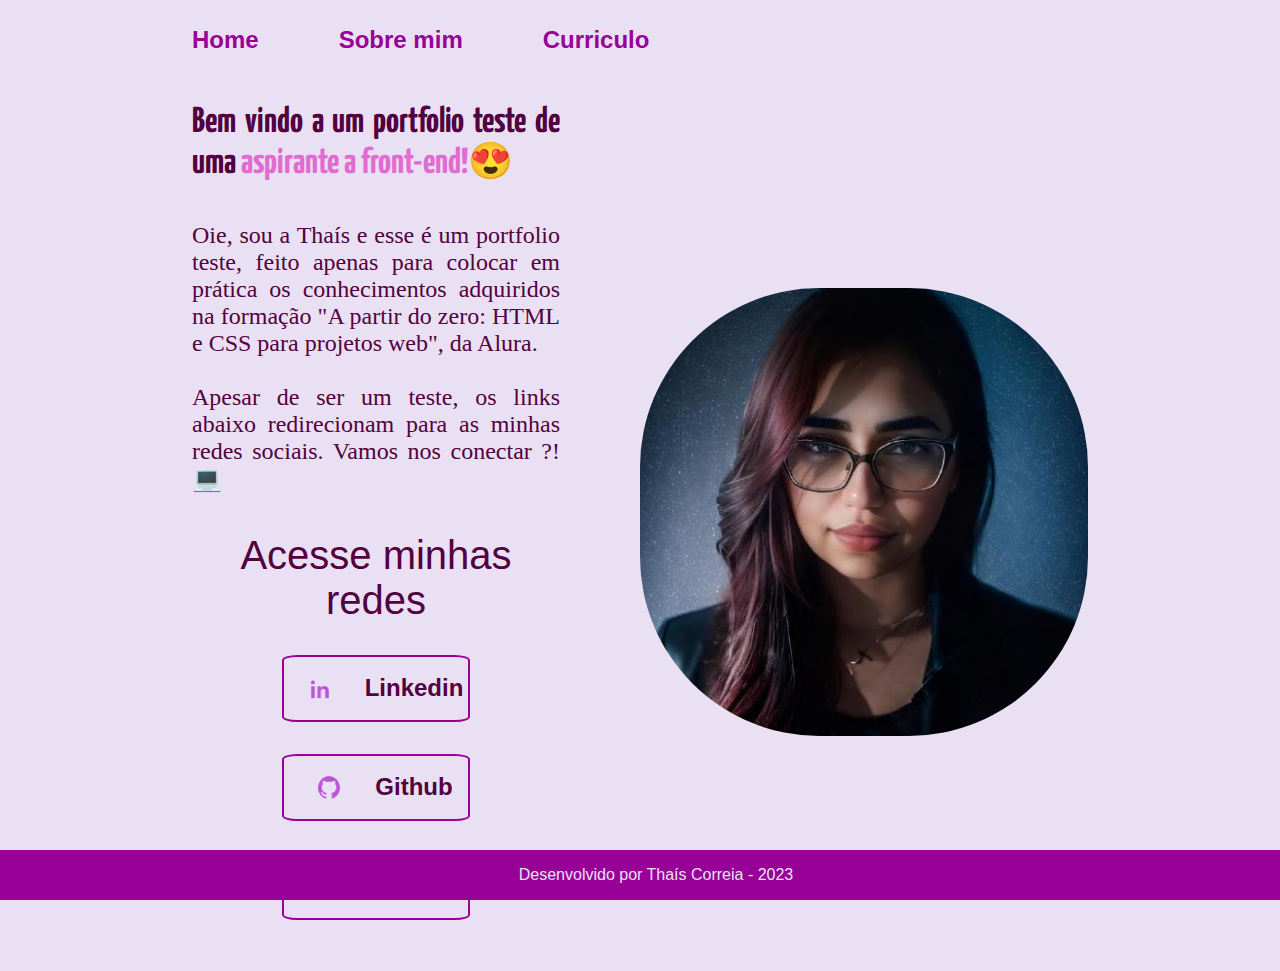
<file: index.html>
<!DOCTYPE html>
<html lang="pt-br">

<head>
  <meta charset="UTF-8" />
  <meta name="viewport" content="width=device-width, initial-initial-scale=1, maximum-scale=1" />
  <title>Portfolio</title>
  <link rel="stylesheet" href="./style/style.css" />
</head>

<body>
  <header class="cabecalho">
    <nav class="cabecalho_menu">
      <a class="cabecalho_menu_link" href="index.html">Home</a>
      <a class="cabecalho_menu_link" href="about.html">Sobre mim</a>
      <a class="cabecalho_menu_link" href="curriculo.html">Curriculo</a>
    </nav>
  </header>

  <main class="apresentacao">
    <section class="apresentacao_conteudo">
      <h1 class="apresentacao_conteudo_titulo">
        Bem vindo a um portfolio teste de uma
        <strong class="titulo-destaque">aspirante a front-end!😍</strong>
      </h1>
      <p class="apresentacao_conteudo_texto"> Oie, sou a Thaís e esse é um portfolio teste, feito apenas
        para colocar em prática os conhecimentos adquiridos na formação "A
        partir do zero: HTML e CSS para projetos web", da Alura.<br><br>
        Apesar de ser um teste, os links abaixo redirecionam para as minhas
        redes sociais. Vamos nos conectar ?! <a class="emojinotebook">💻</a>
      </p>

      <div class="apresentacao_links">
        <h2 class="apresentacao_links_subtitulo">Acesse minhas redes</h2>
        <a class="apresentacao_links_botoes" href="https://www.linkedin.com/in/thaisbcorreia/" target="_blank">
          <img class="logos" alt= "logotipo linkedin" src="./assets/linkedin.png" />
          Linkedin
        </a>
        <a class="apresentacao_links_botoes" href="https://github.com/ThataCorreia" target="_blank">
          <img class="logos" alt= "logotipo do github" src="./assets/github.png" />
          Github
        </a>
        <a class="apresentacao_links_botoes" href="https://www.instagram.com/thata_siaht/" target="_blank">
          <img class="logos" alt= "logotipo do instagram" src="./assets/instagram.png" />
          Instagram
        </a>
      </div>
    </section>
    <img class="fotoperfil" src="./assets/euia.JPEG"
      alt="foto de thais barbosa gerada por uma inteligencia artificial" />
  </main>
  <footer class="rodape">
    <p class="texto_rodape">Desenvolvido por Thaís Correia - 2023 </p>
  </footer>
</body>

</html>
</file>
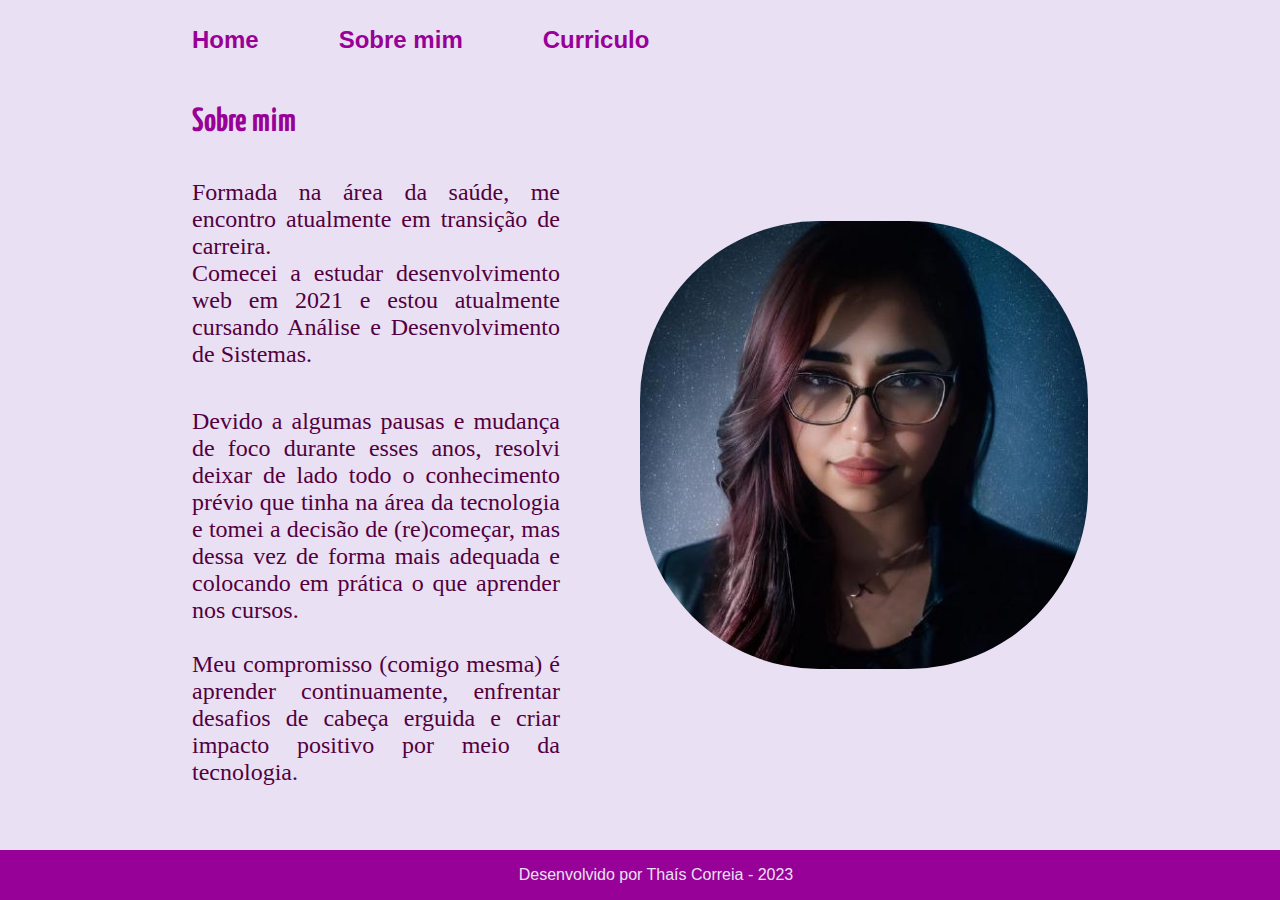
<file: about.html>
<!DOCTYPE html>
<html lang="pt-br">

<head>
  <meta charset="UTF-8" />
  <meta name="viewport" content="width=device-width, initial-initial-scale=1, maximum-scale=1" />
  <title>Sobre mim</title>
  <link rel="stylesheet" href="./style/style.css" />
</head>

<body>
  <header class="cabecalho">
    <nav class="cabecalho_menu">
      <a class="cabecalho_menu_link" href="index.html">Home</a>
      <a class="cabecalho_menu_link" href="about.html">Sobre mim</a>
      <a class="cabecalho_menu_link" href="curriculo.html">Curriculo</a>
    </nav>
  </header>

  <main class="apresentacao">
    <section class="apresentacao_conteudo">
      <h1 class="apresentacao_titulo_sobre">Sobre mim</h1>
      <p class="apresentacao_conteudo_texto">
        Formada na área da saúde, me encontro atualmente em transição de carreira.<br>Comecei a estudar desenvolvimento web em 2021 e estou atualmente cursando Análise e Desenvolvimento de
        Sistemas.
      </p>
      <p class="apresentacao_conteudo_texto">
        Devido a algumas pausas e mudança de foco durante esses anos, resolvi deixar de lado todo o conhecimento prévio que tinha na área da tecnologia e tomei a decisão de (re)começar, mas dessa vez de forma mais adequada e colocando em prática o que aprender nos cursos.<br><br>
        Meu compromisso (comigo mesma) é aprender continuamente, enfrentar desafios de cabeça
        erguida e criar impacto positivo por meio da
        tecnologia.
      </p>
    </section>
    <img class="fotoperfil" src="./assets/euia.JPEG"
      alt="foto de thais barbosa gerada por uma inteligencia artificial" />
  </main>

  <footer class="rodape">
    <p class="texto_rodape"> Desenvolvido por Thaís Correia - 2023 </p>
  </footer>
</body>

</html>
</file>
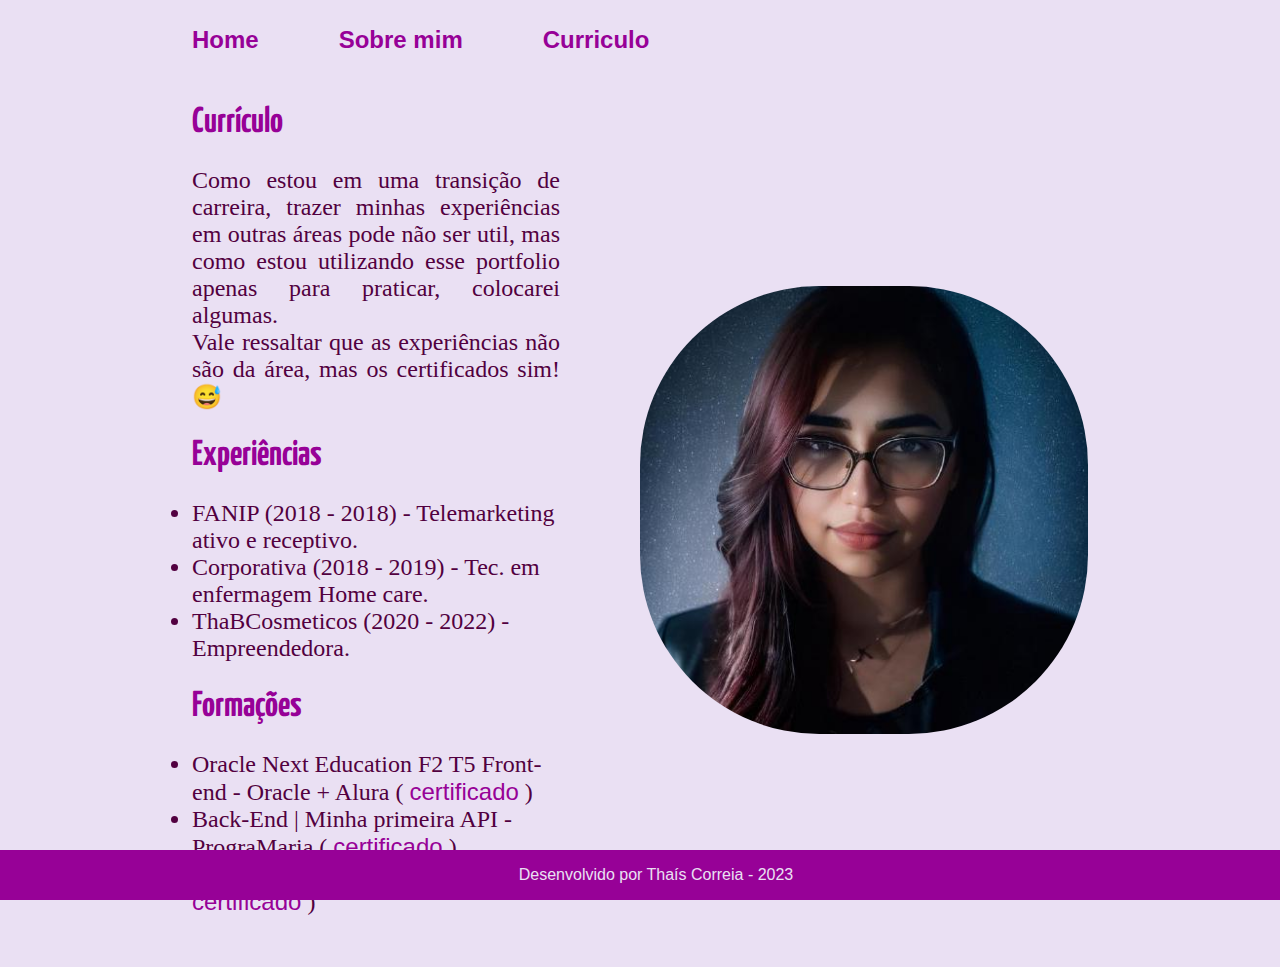
<file: curriculo.html>
<!DOCTYPE html>
<html lang="pt-br">

<head>
    <meta charset="UTF-8">
    <meta name="viewport" content="width=device-width, initial-initial-scale=1, maximum-scale=1" />
    <title>Curriculo</title>
    <link rel="stylesheet" href="./style/style.css">
</head>

<body>
    <header class="cabecalho">
        <nav class="cabecalho_menu">
            <a class="cabecalho_menu_link" href="index.html">Home</a>
            <a class="cabecalho_menu_link" href="about.html">Sobre mim</a>
            <a class="cabecalho_menu_link" href="curriculo.html">Curriculo</a>
        </nav>
    </header>



    <main class="apresentacao">
        <section class="apresentacao_curriculo">
            <h1 class="apresentacao_curriculo_curriculo">Currículo</h1>
            <p class="apresentacao_curriculo_texto">
                Como estou em uma transição de carreira, trazer minhas experiências em outras áreas pode não ser util,
                mas como estou utilizando esse portfolio apenas para praticar, colocarei algumas.<br>Vale ressaltar que
                as experiências não são da área, mas os certificados sim! 😅
            </p>

            <h2 class="apresentacao_experiencias">Experiências</h2>
            <div class="apresentacao_conteudo_texto">
            <ul class="apresentacao_experiencia_texto">
                <li> FANIP (2018 - 2018) - Telemarketing ativo e receptivo. </li>
                <li> Corporativa (2018 - 2019) - Tec. em enfermagem Home care. </li>
                <li> ThaBCosmeticos (2020 - 2022) - Empreendedora. </li>
            </ul>
        </div>

            <h2 class="apresentacao_estudos">Formações</h2>
            <div class="apresentacao_conteudo_texto">
                <ul class="apresentacao_estudo_texto">
                    <li>Oracle Next Education F2 T5 Front-end - Oracle + Alura ( <a class="certificado_link"
                            href="https://cursos.alura.com.br/program/certificate/a24b0959-ea14-4e65-89b3-fc3199e6c0f4"
                            target="_blank">certificado</a> )</li>
                    <li>Back-End | Minha primeira API - PrograMaria ( <a class="certificado_link"
                            href="https://euprogramo.thinkific.com/certificates/6thmvhxdgd"
                            target="_blank">certificado</a> )</li>
                    <li>React T5 - ONE - Oracle + Alura ( <a class="certificado_link"
                            href="https://cursos.alura.com.br/degree/certificate/1ba0a42e-5245-42fa-8926-8b3af921912f"
                            target="_blank">certificado</a> )</li>
                </ul>
            </div>
        </section>
        <img class="fotoperfil" src="./assets/euia.JPEG"
            alt="foto de thais barbosa gerada por uma inteligencia artificial" />
    </main>


    <footer class="rodape">
       <p class="texto_rodape"> Desenvolvido por Thaís Correia - 2023 </p>
    </footer>

</body>

</html>
</file>
<file: style/style.css>
@import url("https://fonts.googleapis.com/css2?family=Cormorant+Garamond:ital,wght@0,600;1,500&family=Libre+Franklin:ital,wght@0,300;0,600;1,300;1,500;1,600&family=Lobster+Two:wght@700&family=Yanone+Kaffeesatz:wght@300&display=swap");

:root {
  --cor-do-fundo: #EAE0F3;
  --cor-primaria:rgb(151, 1, 151);
  --cor-terciaria:#a674c4;
  --cor-secundaria: #e06cd1;
  --cor-quinaria: #520040;

  --fonte-titulos: "Franklin Gothic Medium", "Arial Narrow", Arial, sans-serif;
  --fonte-topicos: "Yanone Kaffeesatz", sans-serif;
  --fonte-textos: "Noto Serif", serif;
}

* {
  margin: 0;
  padding: 0;
 
}

body {
  box-sizing:border-box;
  height: 100vh;
  overflow-x: hidden;
  background-color:var(--cor-do-fundo);
  color: var(--cor-quinaria);
}

.cabecalho {
  padding: 2% 0 0 15%;
}

.cabecalho_menu {
  display: flex;
  gap: 80px;
}

.cabecalho_menu_link {
  font-family: var(--fonte-titulos);
  font-size: 1.5rem;
  font-weight: 600;
  color: var(--cor-primaria);
  text-decoration: none;
}

.apresentacao {
  padding: 4% 15%;
  display: flex;
  align-items: center;
  justify-content: space-between;
  gap: 80px;
}

.apresentacao_conteudo {
  width: 50%;
  text-align:justify;
  display: flex;
  flex-direction: column;
  gap: 40px;
}

.apresentacao_conteudo_titulo {
  font-size: 2.25rem;
  font-family: var(--fonte-topicos);
}

.titulo-destaque {
  color: var(--cor-secundaria);
}

.apresentacao_conteudo_texto {
  font-size: 1.5rem;
  font-family:var(--fonte-textos);
}

.apresentacao_links_subtitulo {
  font-family: var(--fonte-titulos);
  font-weight: 500;
  font-size: 2.5rem;
  text-align: center;
}

.apresentacao_links {
  display: flex;
  flex-direction: column;
  justify-content: space-between;
  align-items: center;
  gap: 32px;
}

.apresentacao_links_botoes {
  display: flex;
  justify-content: center;
  gap: 16px;
  border: 2px solid var(--cor-primaria);
  width: 50%;
  text-align: center;
  align-items: center;
  border-radius: 8%;
  font-size: 1.5rem;
  font-weight: 600;
  text-decoration: none;
  color: var(--cor-quinaria);
  font-family: Arial, Helvetica, sans-serif;
}

.apresentacao_links_botoes:hover {
  background-color: var(--cor-terciaria);
  padding: 2%;
  margin: -2%;
  color: var(--cor-primaria);
}

.logos {
  vertical-align: middle;
  width: 60px;
  height: 63px;
}

.fotoperfil {
  width: 50%;
  height: 50%;
  border-radius:40%;
}

.apresentacao_curriculo {
  width: auto;
  display: flex;
  flex-direction: column;
  gap: 3vh;
}

.apresentacao_curriculo_curriculo {
  color: var(--cor-primaria);
  font-family: var(--fonte-topicos);
  font-size: 2.25rem;
}

.apresentacao_curriculo_texto {
  font-family: var(--fonte-textos);
  font-size: 1.5rem;
  text-align:justify;
}

.apresentacao_conteudo_texto {
  text-decoration: none;
  color: var(--cor-quinaria);
}

.apresentacao_titulo_sobre {
  color: var(--cor-primaria);
  font-family: var(--fonte-topicos);
  font-size: 2.1rem;
}

.apresentacao_experiencias {
  color: var(--cor-primaria);
  font-family: var(--fonte-topicos);
  font-size: 2.25rem;
}

.apresentacao_experiencia_texto {
  font-family: var(--fonte-textos);
  font-size: 1.5rem;
}

.apresentacao_estudos {
  color: var(--cor-primaria);
  font-family: var(--fonte-topicos);
  font-size: 2.25rem;
}

.apresentacao_estudo_texto {
  font-family: var(--fonte-textos);
  font-size: 1.5rem;
}

.certificado_link {
  color: var(--cor-primaria);
  font-family: 'Segoe UI', Tahoma, Verdana, sans-serif;
  text-decoration: none;
}

.rodape {
  position:absolute;
  width: 100%;
  bottom: 0;
  padding: 1rem;
  text-align: center;
  font-family: Tahoma, Verdana, sans-serif;
  background-color: var(--cor-primaria);
}

.texto_rodape {
  color:#EAE0F3;
}

@keyframes piscar {
  0% {
      opacity: 1;
  }
  50% {
      opacity: 0;
  }
  100% {
      opacity: 1;
  }
}

.emojinotebook{
    animation: piscar 2s infinite; 
}

@media (max-width: 1200px) {
  .cabecalho {
    padding: 10%;
  }

  .cabecalho_menu {
    justify-content: center;
  }

  .apresentacao {
    flex-direction: column-reverse;
    padding: 5%;
  }

  .apresentacao_conteudo {
    width: auto;
  }

  .apresentacao_curriculo {
    width: auto;
  }

  .rodape {
    position:unset;
    padding: 1rem;
  }
}

@media (max-width: 480px) {

  .main {
    overflow-x: hidden;
    box-sizing: border-box;
    width: 80%;
    display: flex;
    justify-content: center;
    align-items: center;
    margin:0 auto;
  }

 .cabecalho_menu_link{
  font-size: 1.3rem;
 }

  .fotoperfil {
    width: 25vh;;
    height: auto;
    border-radius: 40%;
    margin-bottom: -11%;
  }

  .apresentacao_titulo_sobre {
    font-size: 1.3rem;
  }

  .apresentacao_conteudo_titulo {
    text-align: center;
    font-size: 1.1rem;
  }

  .apresentacao_conteudo_texto {
    font-size: 1rem;
    margin: 1%;
    margin-top: -4%;
  }

  .apresentacao_estudos {
    font-size: 1.3rem;
    margin: -1%;
  }

  .apresentacao_estudo_texto {
    font-size: 1rem;
    margin: 1rem;
    margin-top: 0.5rem;
    margin-bottom: 1rem;
    
  }

  .apresentacao_experiencias {
    font-size: 1.3rem;
    margin: -1%;
    
  }

  .apresentacao_experiencia_texto {
    font-size: 1rem;
    margin: 1rem;
    
  }

  .apresentacao_curriculo_curriculo {
    font-size: 1.3rem;
    margin: -1%;
  }

  .apresentacao_curriculo_texto {
    font-size: 1rem;
    margin-top: 0.5rem;
    margin-bottom: 1rem;
    
  }

  .apresentacao_links_subtitulo {
    font-size: 0rem;
    margin-top: -14%;
    
  }

  .apresentacao_links {
    align-self: center;
    width: 18.75rem;
    gap: 10px;
  }

  .apresentacao_links_botoes {
    font-size: 1rem;
  }

  .logos {
    vertical-align: middle;
    width: 20%;
    height: auto;
  }

  .rodape {
    position: unset;
    width: auto;
    padding: 1rem;
    font-size: 0.75rem;
  }

}

@media (max-width: 800px) {

  .cabecalho {
    padding: 3%;
  }

  .cabecalho_menu {
    align-items: center;
    gap: 20px;
  }

  .apresentacao {
    padding: 3%;
  }

  .apresentacao_links {
    flex-direction: column;
    gap: 20px;
  }

  .apresentacao_links_botoes {
    width: 70%;
  }

  .rodape {
    font-size: 1rem;
    padding: 0;
  }
}
</file>
